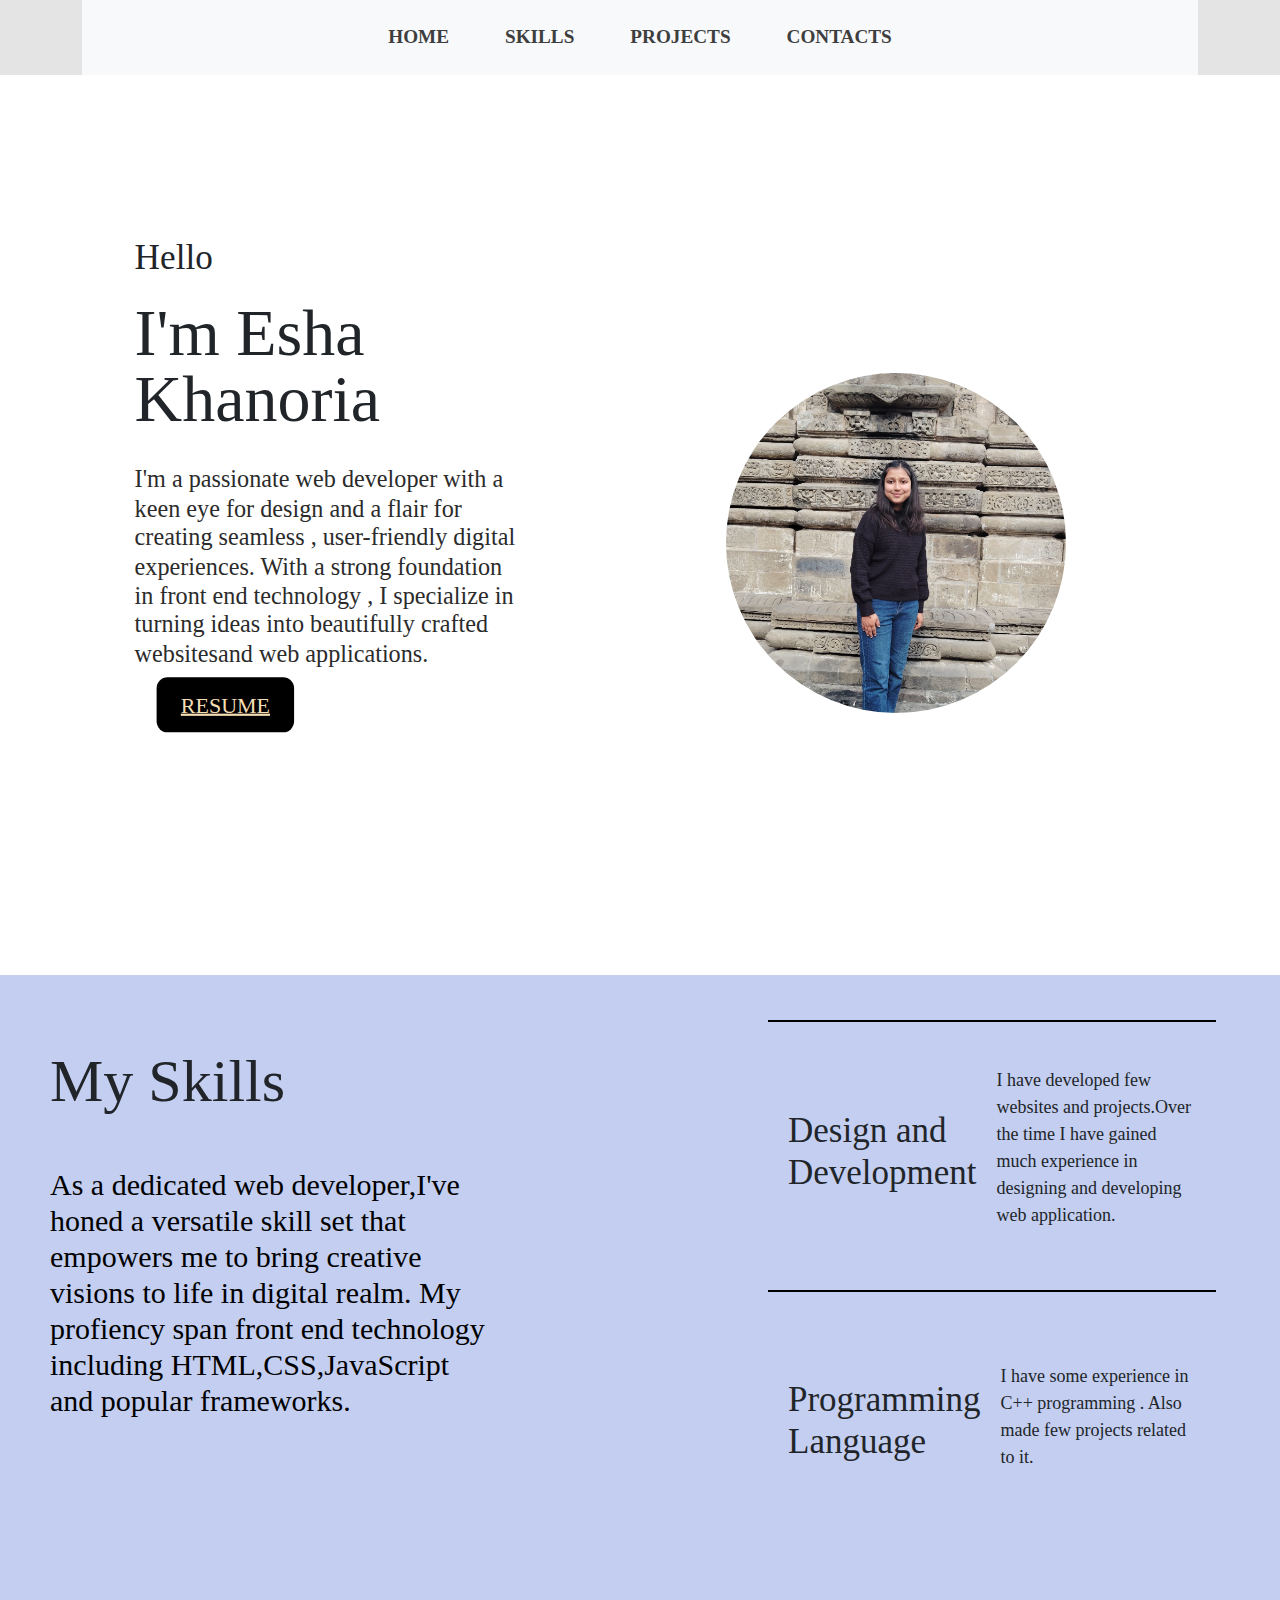
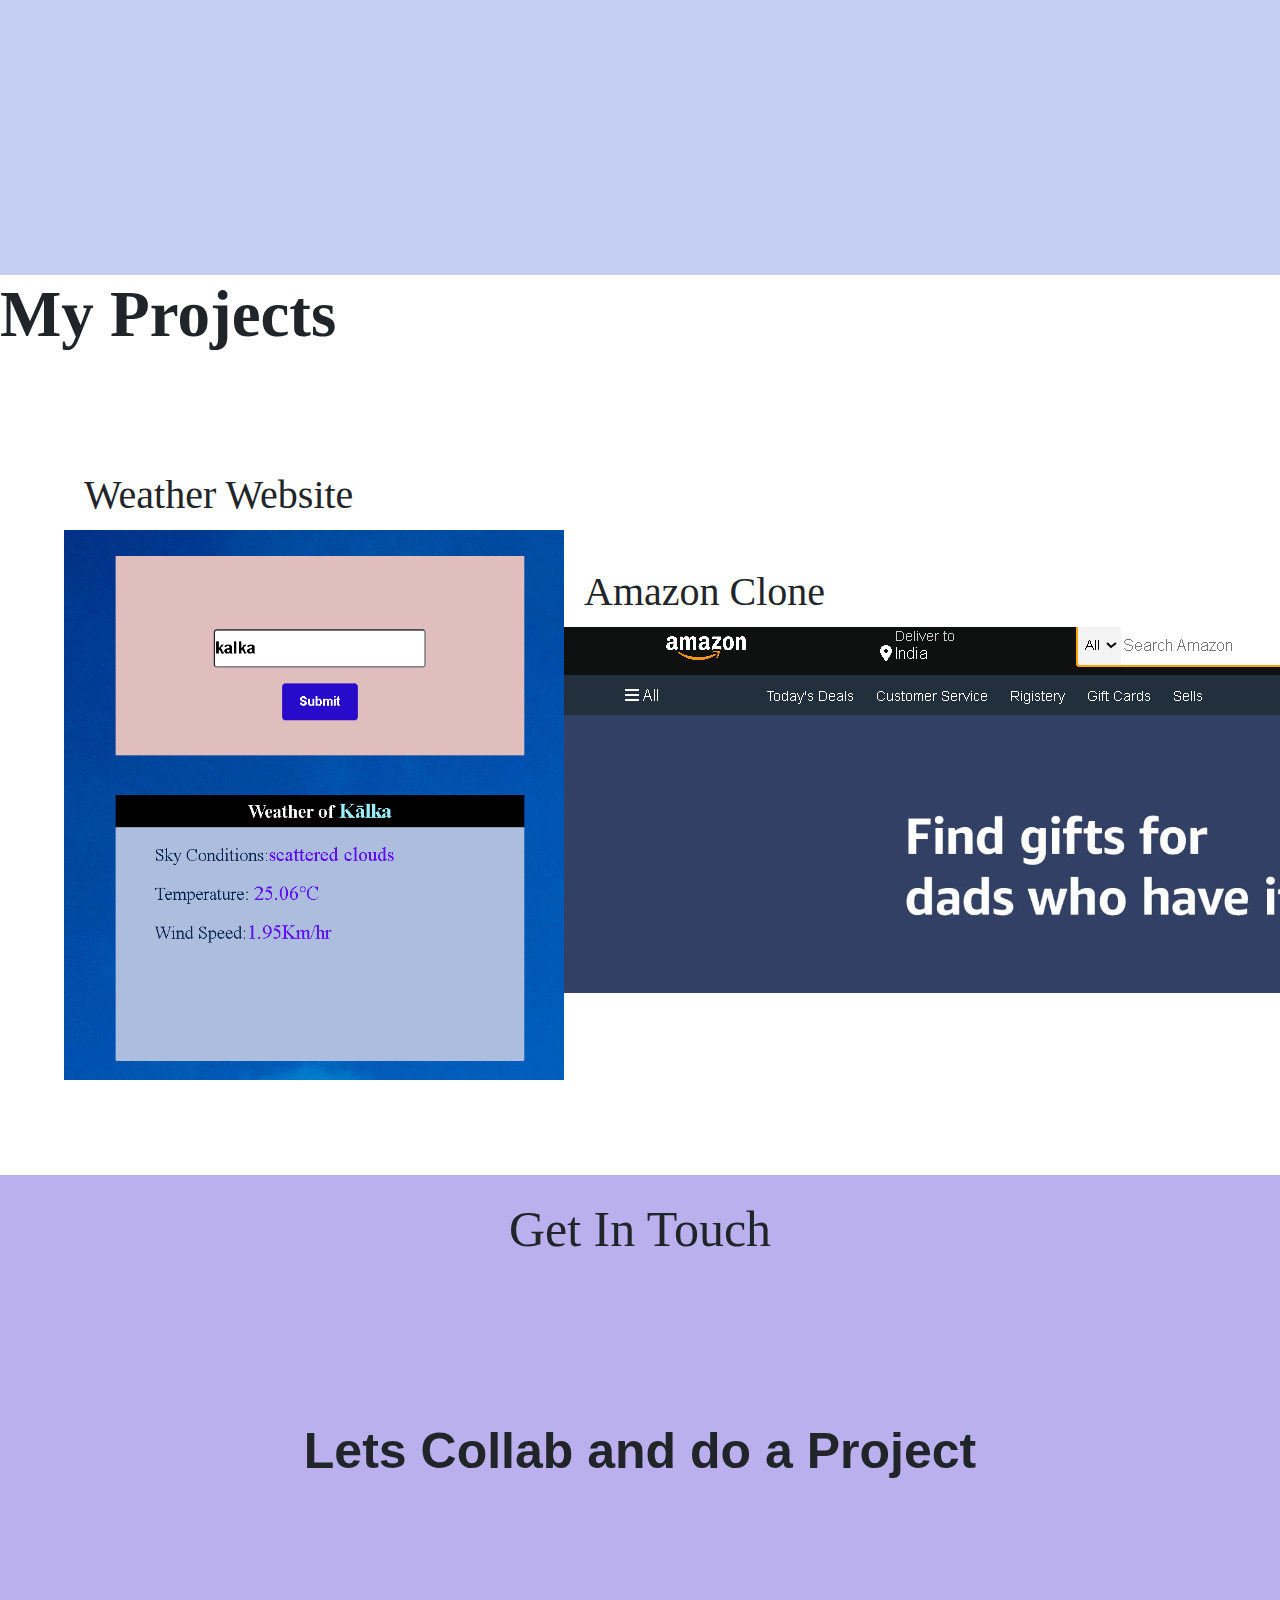
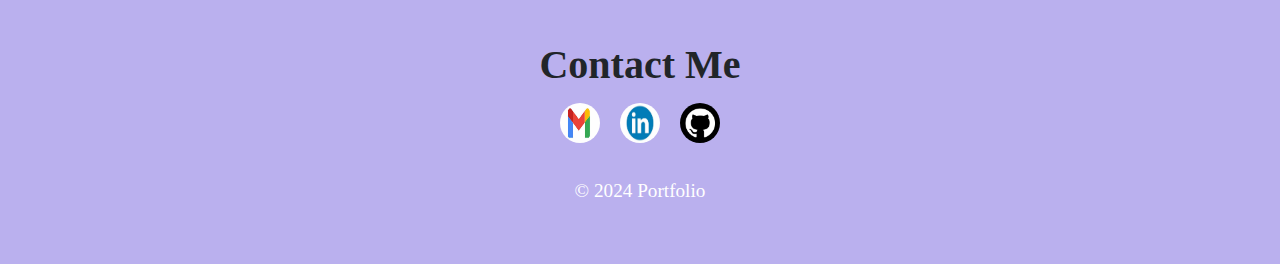
<file: index.html>
<!DOCTYPE html>
<html lang="en">
<head>
    <meta charset="UTF-8">
    <meta name="viewport" content="width=device-width, initial-scale=1.0">
    <title>PORTFOLIO</title>
        <link href="https://cdn.jsdelivr.net/npm/bootstrap@5.3.3/dist/css/bootstrap.min.css" rel="stylesheet"
            integrity="sha384-QWTKZyjpPEjISv5WaRU9OFeRpok6YctnYmDr5pNlyT2bRjXh0JMhjY6hW+ALEwIH" crossorigin="anonymous">
        <link rel="stylesheet" href="PORTFOLIO/style.css">
</head>
<body>
    <header class="header_section">
        <div class="container">
            <nav class="navbar navbar-expand-lg bg-body-tertiary">
                <div class="collapse navbar-collapse" id="navbarSupportedContent">
                    <ul class="navbar-nav mx-auto">
                        <li class="nav-item active">
                            <a class="nav-link" href="index.html">Home</a>
                        </li>
                        <li class="nav-item">
                            <a class="nav-link" href="#page1">Skills</a>
                        </li>
                        <li class="nav-item">
                            <a class="nav-link" href="#page2">Projects</a>
                        </li>
                        <div class="nav-item">
                            <a class="nav-link" href="page3">Contacts</a>
                        </div>
                        
                    </ul>
                </div>
            </nav>
        </div>
    </header>

    <div id="main">
        <div id="page">
            <img src="PORTFOLIO/IMG_20240115_001856_162.jpg" style="padding:150px; border-radius:50%;"alt=""/>
            <div id="text">
                <h2>Hello</h2>
                <h1>I'm Esha Khanoria</h1>
                <h4>
                    I'm a passionate web developer with a keen eye for design and a flair for creating seamless , user-friendly digital experiences. With a strong foundation in front end technology , I specialize in turning ideas into beautifully crafted websitesand web applications.
                </h4>

                <div id="buttons">
                    <button type="button" id="b2">
                        <a href="https://drive.google.com/file/d/1NlX41Z60diKGFQbRW7KsEEZ0YHDkpOVk/view?usp=drive_link">RESUME</a>
                    </button>
                </div>
            </div>
        </div>

            <div id="page1">
                <div id="right">
                    <div id="text1">
                        <h1>My Skills</h1>
                        <h4>
                            As a dedicated web developer,I've honed a versatile skill set that empowers me to bring creative visions to life in digital realm. My profiency span front end technology including HTML,CSS,JavaScript and popular frameworks.
                        </h4>
                    </div>
                </div>
                <div id="left">
                    <div class="box">
                        <h1>Design and Development</h1>
                        <p>
                            I have developed few websites and projects.Over the time I have gained much experience in designing and developing web application.
                        </p>
                    </div>

                    <div class="box">
                        <h1>Programming Language</h1>
                        <p>
                            I have some experience in C++ programming . Also made few projects related to it.
                        </p>
                    </div>
                </div>
            </div>

            <div id="page2">
                <div id="text4">
                    <h1>My Projects</h1>
                </div>
                <div id="project">
                    <div class="projects p1">
                        <div id="text3">
                            <h1>Weather Website</h1>
                        </div>
                        <div id="image">
                            <a href="https://myweather219.netlify.app/">
                                <img src="PORTFOLIO/Screenshot 2024-08-26 000802.png" alt="With the use of HTML,CSS and JavaScript I made weather website "/>
                            </a>
                        </div>
                    </div>
                    <div class="projects p2">
                        <div id="text3">
                            <h1>Amazon Clone</h1>
                        </div>
                        <div id="image">
                            <a href="file:///C:/Users/hpcnd/OneDrive/Desktop/classroom/index.html">
                                <img src="PORTFOLIO/Screenshot 2024-08-26 002322.png" alt="Made amazon clone with the help of HTML and CSS" />
                            </a>
                        </div>
                    </div>
                    
                </div>
            </div>
            <section class="end">
                <div id="page3" class="contact-me">
                    <br>
                    <h2>Get In Touch</h2>
                    <br>
                    <h2 class="collab">Lets Collab and do a Project</h2>
                    <br>
                    <p>Contact Me</p>
                    <br>
                    <a class="btn" href="https://www.eshakhanoria@gmail.com">
                        <img src="PORTFOLIO/gmail logo.jpg" width="40px" height="40px" />
                    </a>

                    <a class="btn" href="https://www.linkedin.com/in/esha-khanoria-168427257/overlay/contact-info/">
                        <img src="PORTFOLIO/linked in logo.jpg" width="40px" height="40px" />
                    </a>

                    <a class="btn" href="https://github.com/eshakhanoria">
                        <img src="PORTFOLIO/github logo.png" width="40px" height="40px" />
                    </a>
                </div>

                <div class="bottom-container">
                    <div style="width:50% ; margin-left:auto; margin-right:auto">
                        <br>
                        <p class="copyright"> &#169 2024 Portfolio</p>
                    </div>
                </div>
            </section>
    </div>
</body>
</html>
</file>
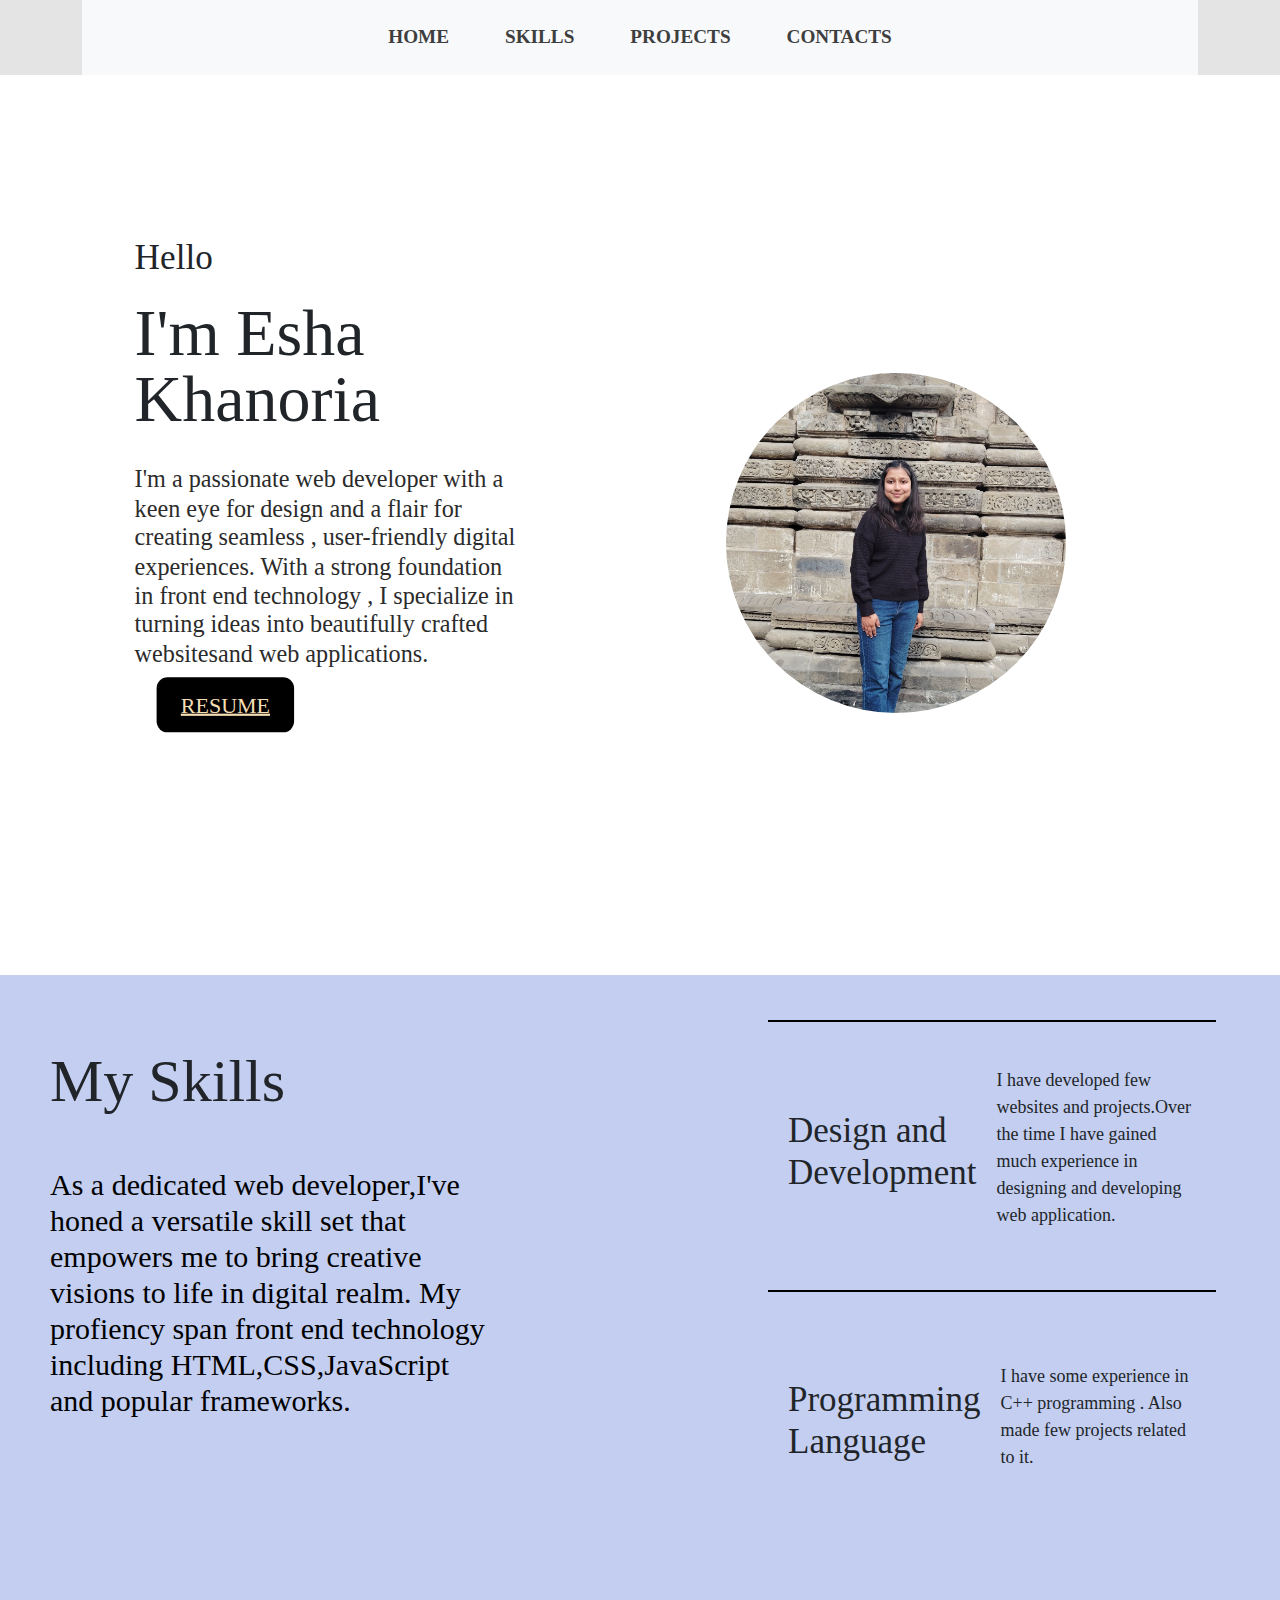
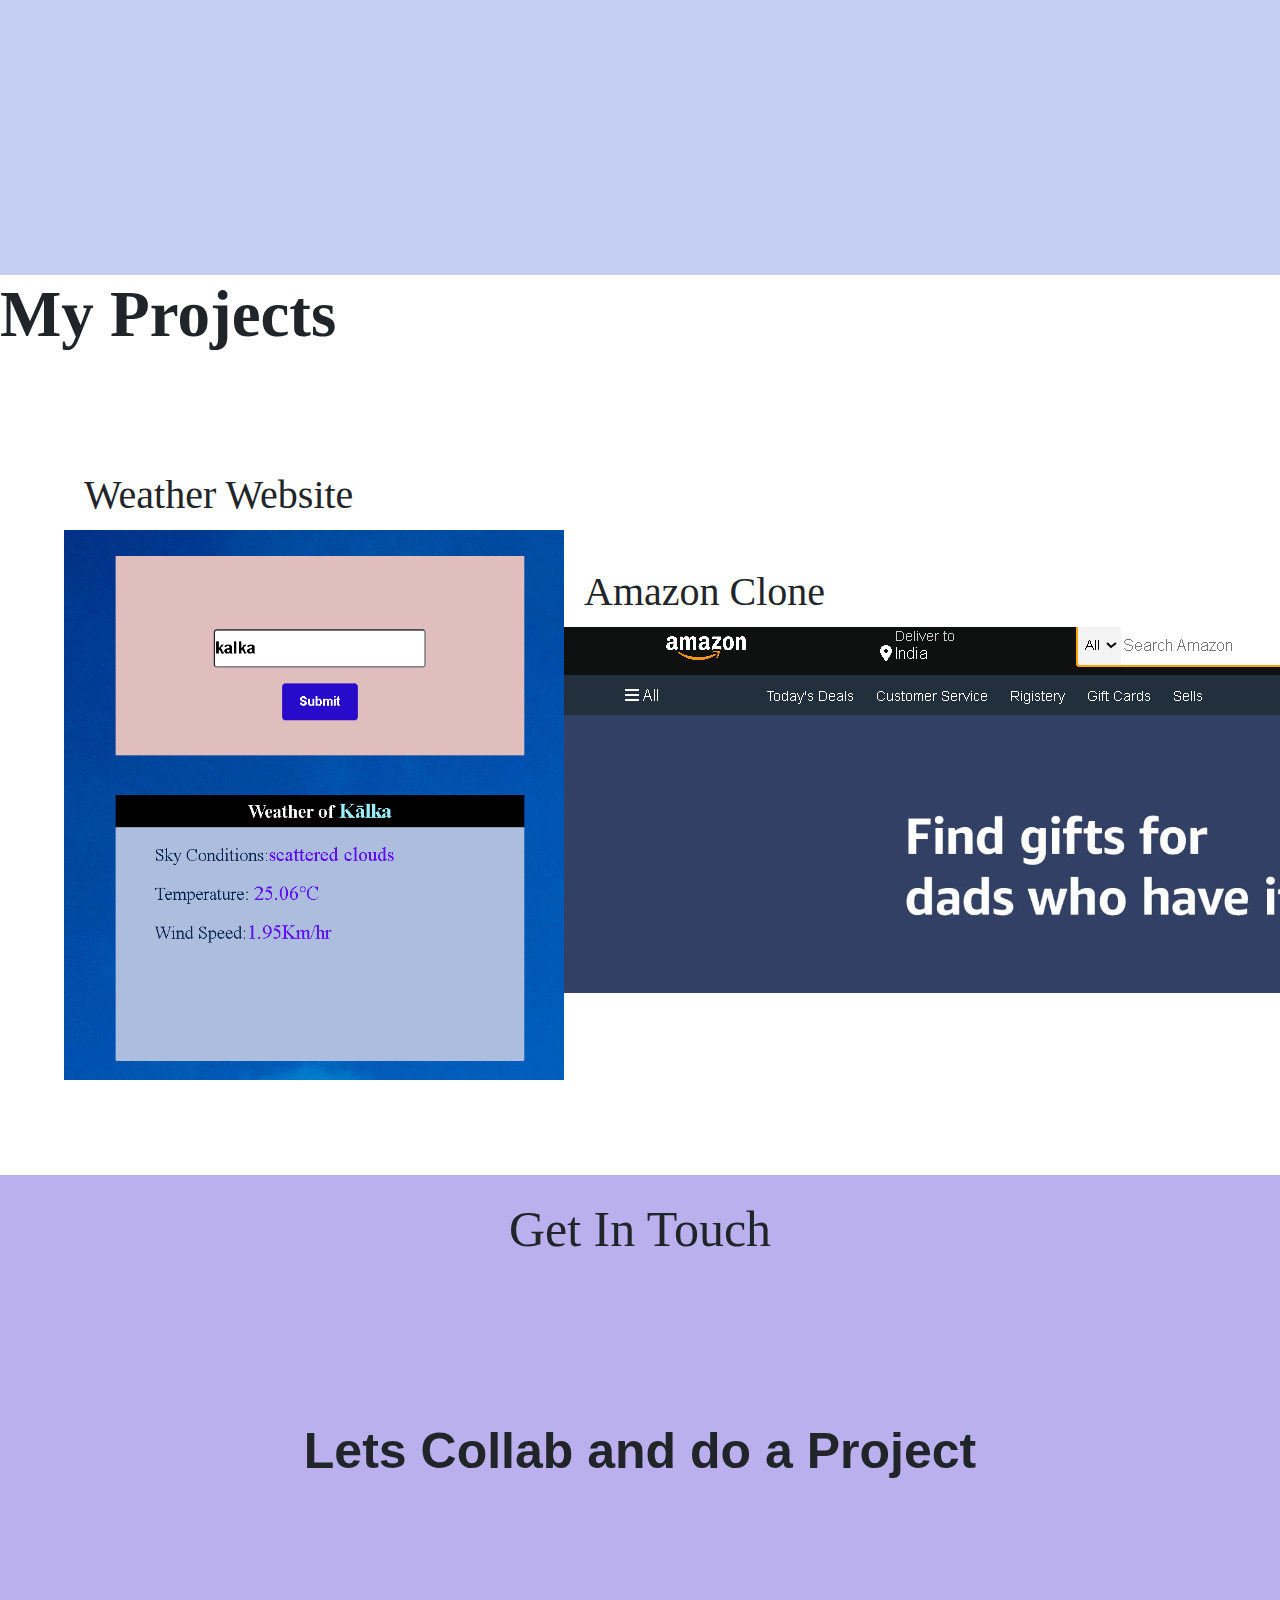
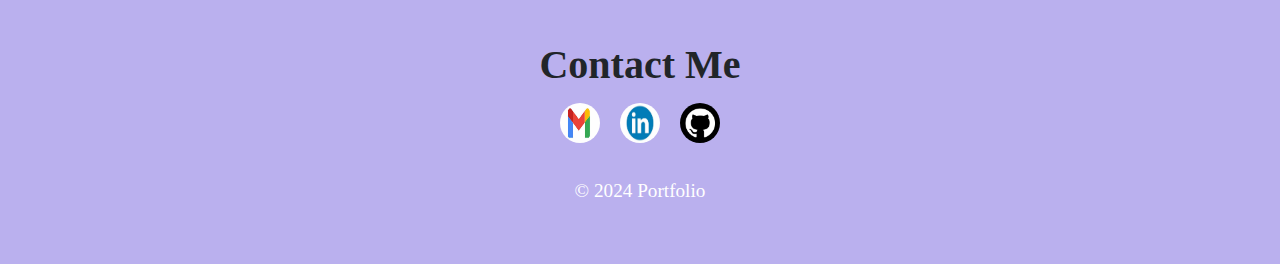
<file: PORTFOLIO/index.html>
<!DOCTYPE html>
<html lang="en">
<head>
    <meta charset="UTF-8">
    <meta name="viewport" content="width=device-width, initial-scale=1.0">
    <title>PORTFOLIO</title>
        <link href="https://cdn.jsdelivr.net/npm/bootstrap@5.3.3/dist/css/bootstrap.min.css" rel="stylesheet"
            integrity="sha384-QWTKZyjpPEjISv5WaRU9OFeRpok6YctnYmDr5pNlyT2bRjXh0JMhjY6hW+ALEwIH" crossorigin="anonymous">
        <link rel="stylesheet" href="style.css">
</head>
<body>
    <header class="header_section">
        <div class="container">
            <nav class="navbar navbar-expand-lg bg-body-tertiary">
                <div class="collapse navbar-collapse" id="navbarSupportedContent">
                    <ul class="navbar-nav mx-auto">
                        <li class="nav-item active">
                            <a class="nav-link" href="index.html">Home</a>
                        </li>
                        <li class="nav-item">
                            <a class="nav-link" href="#page1">Skills</a>
                        </li>
                        <li class="nav-item">
                            <a class="nav-link" href="#page2">Projects</a>
                        </li>
                        <div class="nav-item">
                            <a class="nav-link" href="page3">Contacts</a>
                        </div>
                        
                    </ul>
                </div>
            </nav>
        </div>
    </header>

    <div id="main">
        <div id="page">
            <img src="IMG_20240115_001856_162.jpg" style="padding:150px; border-radius:50%;"alt=""/>
            <div id="text">
                <h2>Hello</h2>
                <h1>I'm Esha Khanoria</h1>
                <h4>
                    I'm a passionate web developer with a keen eye for design and a flair for creating seamless , user-friendly digital experiences. With a strong foundation in front end technology , I specialize in turning ideas into beautifully crafted websitesand web applications.
                </h4>

                <div id="buttons">
                    <button type="button" id="b2">
                        <a href="https://drive.google.com/file/d/1NlX41Z60diKGFQbRW7KsEEZ0YHDkpOVk/view?usp=drive_link">RESUME</a>
                    </button>
                </div>
            </div>
        </div>

            <div id="page1">
                <div id="right">
                    <div id="text1">
                        <h1>My Skills</h1>
                        <h4>
                            As a dedicated web developer,I've honed a versatile skill set that empowers me to bring creative visions to life in digital realm. My profiency span front end technology including HTML,CSS,JavaScript and popular frameworks.
                        </h4>
                    </div>
                </div>
                <div id="left">
                    <div class="box">
                        <h1>Design and Development</h1>
                        <p>
                            I have developed few websites and projects.Over the time I have gained much experience in designing and developing web application.
                        </p>
                    </div>

                    <div class="box">
                        <h1>Programming Language</h1>
                        <p>
                            I have some experience in C++ programming . Also made few projects related to it.
                        </p>
                    </div>
                </div>
            </div>

            <div id="page2">
                <div id="text4">
                    <h1>My Projects</h1>
                </div>
                <div id="project">
                    <div class="projects p1">
                        <div id="text3">
                            <h1>Weather Website</h1>
                        </div>
                        <div id="image">
                            <a href="https://myweather219.netlify.app/">
                                <img src="Screenshot 2024-08-26 000802.png" alt="With the use of HTML,CSS and JavaScript I made weather website "/>
                            </a>
                        </div>
                    </div>
                    <div class="projects p2">
                        <div id="text3">
                            <h1>Amazon Clone</h1>
                        </div>
                        <div id="image">
                            <a href="file:///C:/Users/hpcnd/OneDrive/Desktop/classroom/index.html">
                                <img src="Screenshot 2024-08-26 002322.png" alt="Made amazon clone with the help of HTML and CSS" />
                            </a>
                        </div>
                    </div>
                    
                </div>
            </div>
            <section class="end">
                <div id="page3" class="contact-me">
                    <br>
                    <h2>Get In Touch</h2>
                    <br>
                    <h2 class="collab">Lets Collab and do a Project</h2>
                    <br>
                    <p>Contact Me</p>
                    <br>
                    <a class="btn" href="https://www.eshakhanoria@gmail.com">
                        <img src="gmail logo.jpg" width="40px" height="40px" />
                    </a>

                    <a class="btn" href="https://www.linkedin.com/in/esha-khanoria-168427257/overlay/contact-info/">
                        <img src="linked in logo.jpg" width="40px" height="40px" />
                    </a>

                    <a class="btn" href="https://github.com/eshakhanoria">
                        <img src="github logo.png" width="40px" height="40px" />
                    </a>
                </div>

                <div class="bottom-container">
                    <div style="width:50% ; margin-left:auto; margin-right:auto">
                        <br>
                        <p class="copyright"> &#169 2024 Portfolio</p>
                    </div>
                </div>
            </section>
    </div>
</body>
</html>
</file>
<file: PORTFOLIO/style.css>
*{
    margin:0;
    padding:0;
    box-sizing: border-box;
    font-family: montserrat;
}
html,body{
    height:100%;
    width:100%;
}
#main{
    position:relative;
    overflow: hidden;
}
#page{
    position:relative;
    height:100vh;
    width:100vw;
    background-color: #fff;
}

#page>img{
    position:absolute;
    right:5%;
    top:52%;
    transform:translateY(-50%);
    width:50%;
}
#page>#nav{
    display:flex;
    align-items:center;
    justify-content:space-between;
    padding:0px 30px;
    position:absolute;
    z-index:9;
    height:10%;
    width:100%;
}

#text{
    padding:30px 50px;
    position:relative;
    top:18%;
    left:8%;
    height:75%;
    width:35%;
    scale:1.1;
}

#text>h1{
    font-size:60px;
    line-height:1;
    margin-top:20px;
}

#text>h4{
    margin-top:30px;
    color:#2b2b2b;
    font-size:22px;
    font-weight:500;
}

#button{
    position: absolute;
    left:0%;
    bottom:18%;
    height:20%;
    width:100%;
}
#buttons>button{
    padding:10px 22px;
    border-radius:10px;
    border:none;
    font-weight:500;
}

#buttons>button>a{
    color:wheat;
    font-size:20px;
}
#buttons>#b2{
    margin-left:20px;
    background-color: black;
}

#page1{
    position:relative;
    height:100vh;
    width:100vw;
    background-color: #c3cef0;
}

#page1>#left{
    position:absolute;
    right:5%;
    height:90%;
    top:50%;
    transform:translateY(-50%);
    width:35%;
}

#left>.box{
    display:flex;
    align-items: center;
    justify-content: space-between;
    padding:0px 20px;
    height:33.3%;
    width:100%;
    border-top:2px solid Black;
}
#left >.box >h4{
    font-size:30px;
}
#left>.box>h1{
    font-size: 35px;
}
#left>.box>p{
    margin-left:20px;
    font-size:18px;
}

#text1{
    margin:50px 50px;
    height:30%;
    width:50%;
    position:absolute;
    z-index:9;
}

#text1>h1{
    font-size:60px;
    margin-top:20px;
}

#text1>h4{
    font-size:30px;
    color:black;
    font-weight:500;
    width:70%;
    margin-top:50px;
}

#page2{
    position:relative;
    height:100vh;
    width:100vw;
    background-color: #fff;
    
}
#page2 >#text4>h1{
    font-size:65px;
    font-weight: bold;
}


#project{
    display:flex;
    align-items:center;
    justify-content:space-between;
    height:50%;
    width:90%;
    position:absolute;
    left:50%;
    transform:translateX(-50%);
    bottom:5%;
}

#text3{
    display:flex;
    align-items:center;
    justify-content:space-between;
    padding:0px 20px;
    height:30px;
    width:100%;
}

#text4{
    font-weight:bolder;
}

#image{
    height:70%;
    width:100%;
}

#image>img{
    height:100%;
    width:100%;
    object-fit: cover;
}
.p1 img{
    height:550px;
    width:500px;
    margin-bottom:230px;
}

.p2 img{
    margin-bottom:220px;
}
.p2 {
    /* position:relative; */
    top:-20%;
}

.end{
    background-color: #bab0ee;
    text-align: center;
    padding-bottom:50px;
}

.contact-me p{
    font-size: 40px;
}

.contact-me h2{
    font-size:50px;
}

.contact-me p {
    font-size: 40px;
}

.contact-me{
    width:100%;
    height:570px;
    font-weight:bold;
    position:relative;
}

.collab{
    font-size: 3.1rem;
    font-family: 'Montserrat',sans-serif;
    display:block;
    font-weight:bolder;
    margin:100px auto;
    padding:30px 0;
}

.copyright{
    color: white;
    font-size:1.2rem;
    margin:0;
    padding:8px 0px 8px 0px;
}

.btn{
    padding:7px 7px;
}

.btn img{
    border-radius:50%;
    position:relative;
    bottom:40px;
}
.nav-item a{
    color: #3e3e3e;
    font-size:1.2rem;
    font-weight:600;
    margin:7px 20px;
    text-transform: uppercase;
}

.header_section{
    background-color: #2222221f;
}

.p1>#text3>h1{
    margin-bottom: 40px;
}
.p2>#text3>h1 {
    margin-bottom: 40px;
}
</file>
